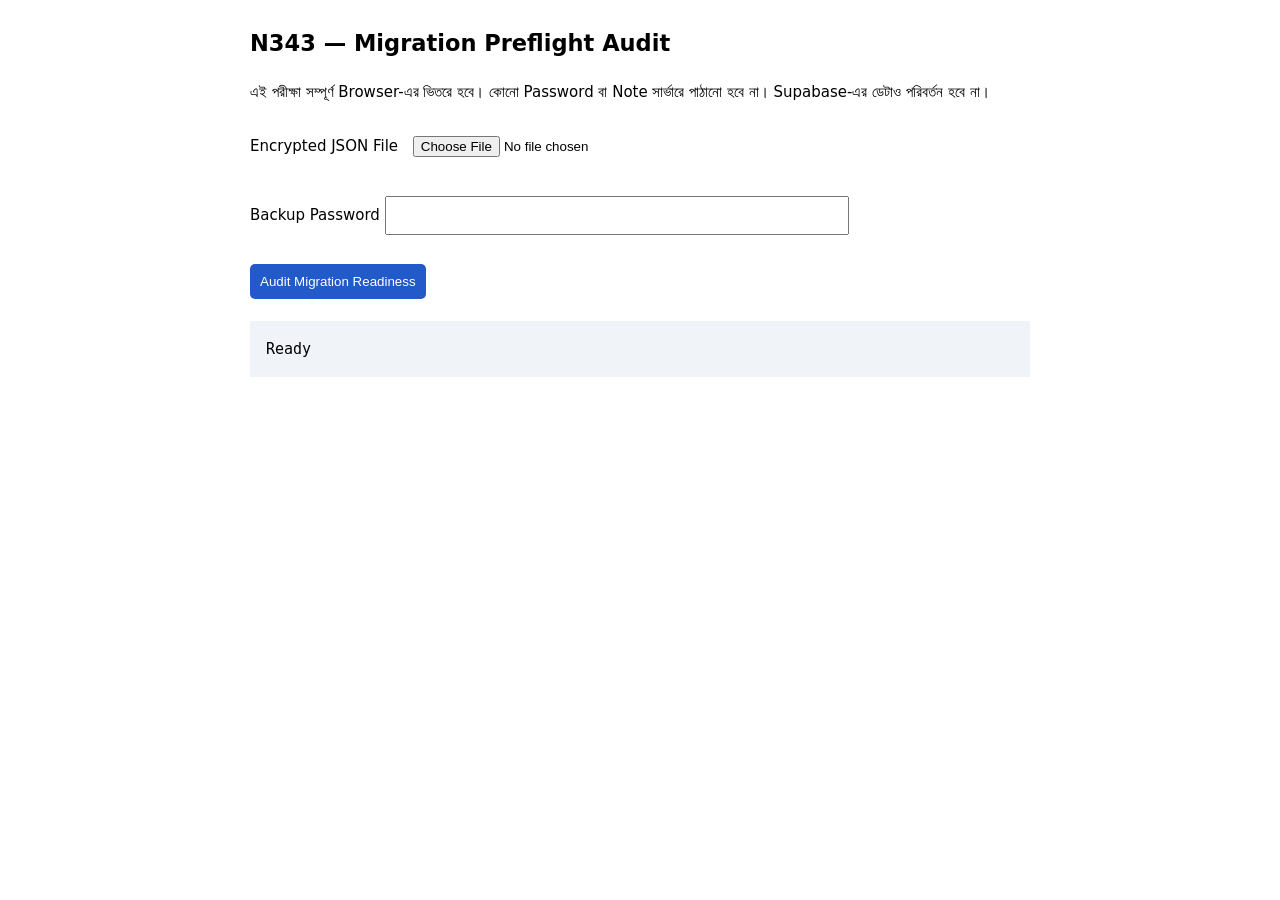
<file: portal-migration-audit-n343.html>
<!doctype html><html lang="bn"><meta charset="utf-8"><meta name="viewport" content="width=device-width,initial-scale=1"><title>N339 — Offline Restore Verification</title><style>body{font:15px/1.6 system-ui;max-width:780px;margin:25px auto;padding:0 18px}input,button{padding:10px;margin:7px 0}input[type=password]{width:95%;max-width:440px}button{background:#225aca;color:white;border:0;border-radius:5px}pre{white-space:pre-wrap;overflow-wrap:anywhere;background:#f0f3f8;padding:16px}</style><h2>N343 — Migration Preflight Audit</h2><p>এই পরীক্ষা সম্পূর্ণ Browser-এর ভিতরে হবে। কোনো Password বা Note সার্ভারে পাঠানো হবে না। Supabase-এর ডেটাও পরিবর্তন হবে না।</p><label>Encrypted JSON File <input type="file" id="file" accept=".json,application/json"></label><p><label>Backup Password <input type="password" id="pass" autocomplete="off"></label></p><button id="check">Audit Migration Readiness</button><pre id="output">Ready</pre><script>
const $=id=>document.getElementById(id), dec=new TextDecoder(), enc=new TextEncoder();
function b64(s){return Uint8Array.from(atob(s),c=>c.charCodeAt(0))}
$('check').onclick=async()=>{ $('output').textContent='Checking...'; try {const f=$('file').files[0];if(!f)throw Error('Select backup JSON file');const w=JSON.parse(await f.text());if(w.format!=='N333_AES_256_GCM_PBKDF2'||w.version!==1||w.kdf?.hash!=='SHA-256'||w.kdf?.iterations!==310000)throw Error('Unexpected backup format/KDF');const salt=b64(w.kdf.salt),iv=b64(w.cipher.iv),ct=b64(w.cipher.data);if(salt.length!==16||iv.length!==12||ct.length<17)throw Error('Invalid encryption metadata');const raw=await crypto.subtle.importKey('raw',enc.encode($('pass').value),'PBKDF2',false,['deriveKey']);const key=await crypto.subtle.deriveKey({name:'PBKDF2',salt,iterations:w.kdf.iterations,hash:'SHA-256'},raw,{name:'AES-GCM',length:256},false,['decrypt']);let plaintext;try{plaintext=await crypto.subtle.decrypt({name:'AES-GCM',iv},key,ct)}catch(e){throw Error('Decryption failed: wrong password or damaged file')}const d=JSON.parse(dec.decode(plaintext));if(d.format!=='N337_SCOPED_PORTAL_BACKUP')throw Error('Unexpected plaintext format');const tables=['notes','notebooks','note_locks','notebook_locks'],counts={};for(const t of tables){if(!Array.isArray(d.tables?.[t]))throw Error('Missing table '+t);counts[t]=d.tables[t].length;if(counts[t]!==d.counts?.[t])throw Error('Count mismatch: '+t)}const required=['id','title','content'];const notes=d.tables.notes;const notebookIds=new Set(d.tables.notebooks.map(n=>n.id));const missing=required.filter(k=>notes.some(n=>!(k in n)));const orphan=notes.filter(n=>n.notebook_id!=null&&!notebookIds.has(n.notebook_id)).length;const fields={};for(const t of tables){fields[t]=[...new Set(d.tables[t].flatMap(r=>Object.keys(r)))].sort();}const risks=[];if(missing.length)risks.push('Missing note fields: '+missing.join(','));if(orphan)risks.push('Notes with missing notebook: '+orphan);risks.push('N328 CRUD stores only id/title/content and does not preserve full note/notebook/lock metadata');risks.push('Current Portal app.js still reads/writes Supabase notes; production switch is NOT installed');$('output').textContent=JSON.stringify({result:'AUDIT_COMPLETE_NOT_MIGRATED',decryptVerified:true,structureVerified:true,countsVerified:true,counts,fieldNamesOnly:fields,orphanNoteReferences:orphan,risks,databaseModified:false,driveModified:false,readyForCutover:false,warning:'No migration performed; existing Supabase data remains primary.'},null,2)}catch(e){$('output').textContent=JSON.stringify({result:'FAIL',error:String(e.message||e)},null,2)}finally{$('pass').value=''}};
</script></html>
</file>
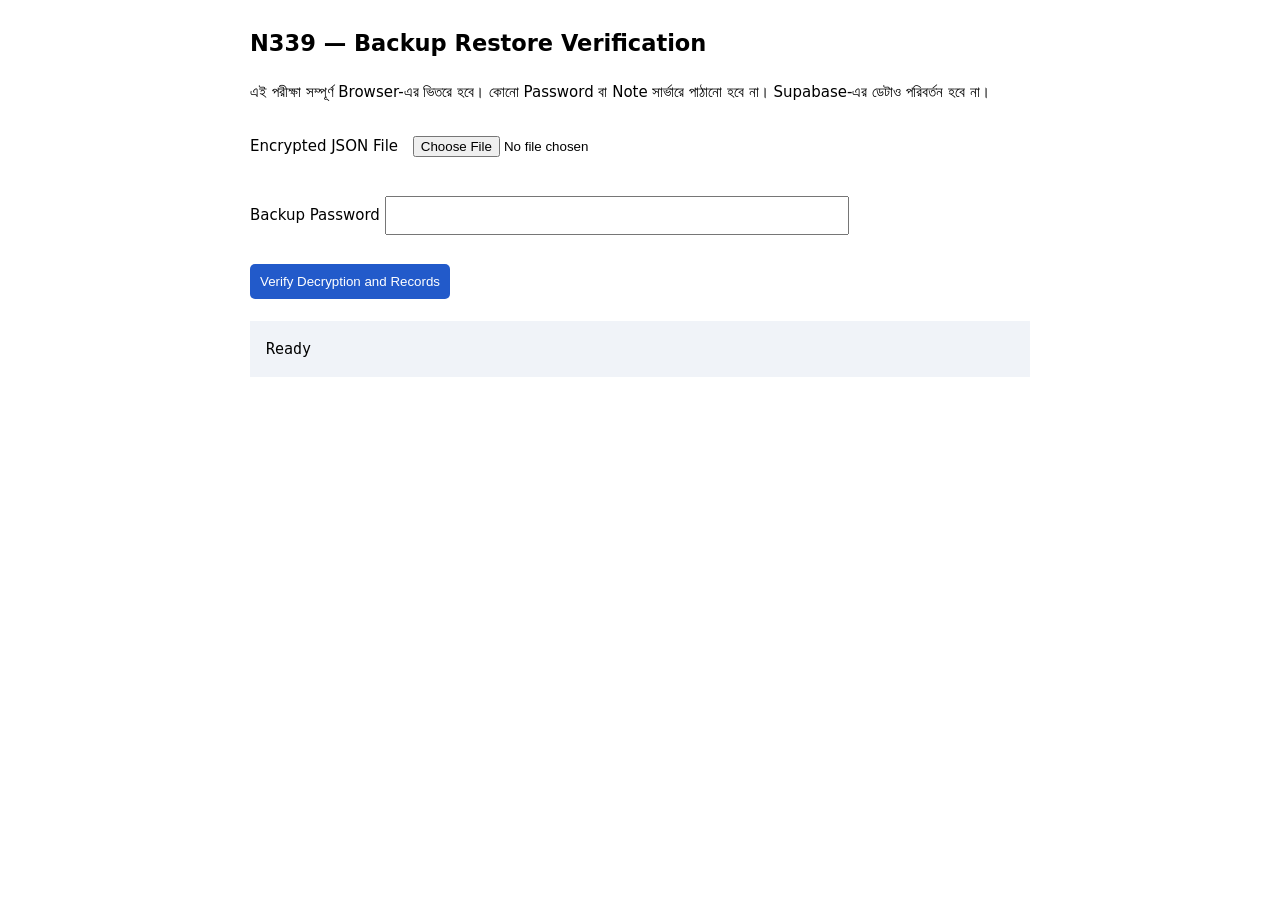
<file: portal-restore-verify-n339.html>
<!doctype html><html lang="bn"><meta charset="utf-8"><meta name="viewport" content="width=device-width,initial-scale=1"><title>N339 — Offline Restore Verification</title><style>body{font:15px/1.6 system-ui;max-width:780px;margin:25px auto;padding:0 18px}input,button{padding:10px;margin:7px 0}input[type=password]{width:95%;max-width:440px}button{background:#225aca;color:white;border:0;border-radius:5px}pre{white-space:pre-wrap;overflow-wrap:anywhere;background:#f0f3f8;padding:16px}</style><h2>N339 — Backup Restore Verification</h2><p>এই পরীক্ষা সম্পূর্ণ Browser-এর ভিতরে হবে। কোনো Password বা Note সার্ভারে পাঠানো হবে না। Supabase-এর ডেটাও পরিবর্তন হবে না।</p><label>Encrypted JSON File <input type="file" id="file" accept=".json,application/json"></label><p><label>Backup Password <input type="password" id="pass" autocomplete="off"></label></p><button id="check">Verify Decryption and Records</button><pre id="output">Ready</pre><script>
const $=id=>document.getElementById(id), dec=new TextDecoder(), enc=new TextEncoder();
function b64(s){return Uint8Array.from(atob(s),c=>c.charCodeAt(0))}
$('check').onclick=async()=>{ $('output').textContent='Checking...'; try {const f=$('file').files[0];if(!f)throw Error('Select backup JSON file');const w=JSON.parse(await f.text());if(w.format!=='N333_AES_256_GCM_PBKDF2'||w.version!==1||w.kdf?.hash!=='SHA-256'||w.kdf?.iterations!==310000)throw Error('Unexpected backup format/KDF');const salt=b64(w.kdf.salt),iv=b64(w.cipher.iv),ct=b64(w.cipher.data);if(salt.length!==16||iv.length!==12||ct.length<17)throw Error('Invalid encryption metadata');const raw=await crypto.subtle.importKey('raw',enc.encode($('pass').value),'PBKDF2',false,['deriveKey']);const key=await crypto.subtle.deriveKey({name:'PBKDF2',salt,iterations:w.kdf.iterations,hash:'SHA-256'},raw,{name:'AES-GCM',length:256},false,['decrypt']);let plaintext;try{plaintext=await crypto.subtle.decrypt({name:'AES-GCM',iv},key,ct)}catch(e){throw Error('Decryption failed: wrong password or damaged file')}const d=JSON.parse(dec.decode(plaintext));if(d.format!=='N337_SCOPED_PORTAL_BACKUP')throw Error('Unexpected plaintext format');const tables=['notes','notebooks','note_locks','notebook_locks'],counts={};for(const t of tables){if(!Array.isArray(d.tables?.[t]))throw Error('Missing table '+t);counts[t]=d.tables[t].length;if(counts[t]!==d.counts?.[t])throw Error('Count mismatch: '+t)}$('output').textContent=JSON.stringify({result:'PASS',decryptVerified:true,structureVerified:true,countsVerified:true,counts,createdAt:d.createdAt,databaseModified:false,googleDriveUploadVerified:false,warning:'This verifies local backup readability, not database restore or Google Drive upload.'},null,2)}catch(e){$('output').textContent=JSON.stringify({result:'FAIL',error:String(e.message||e)},null,2)}finally{$('pass').value=''}};
</script></html>
</file>
